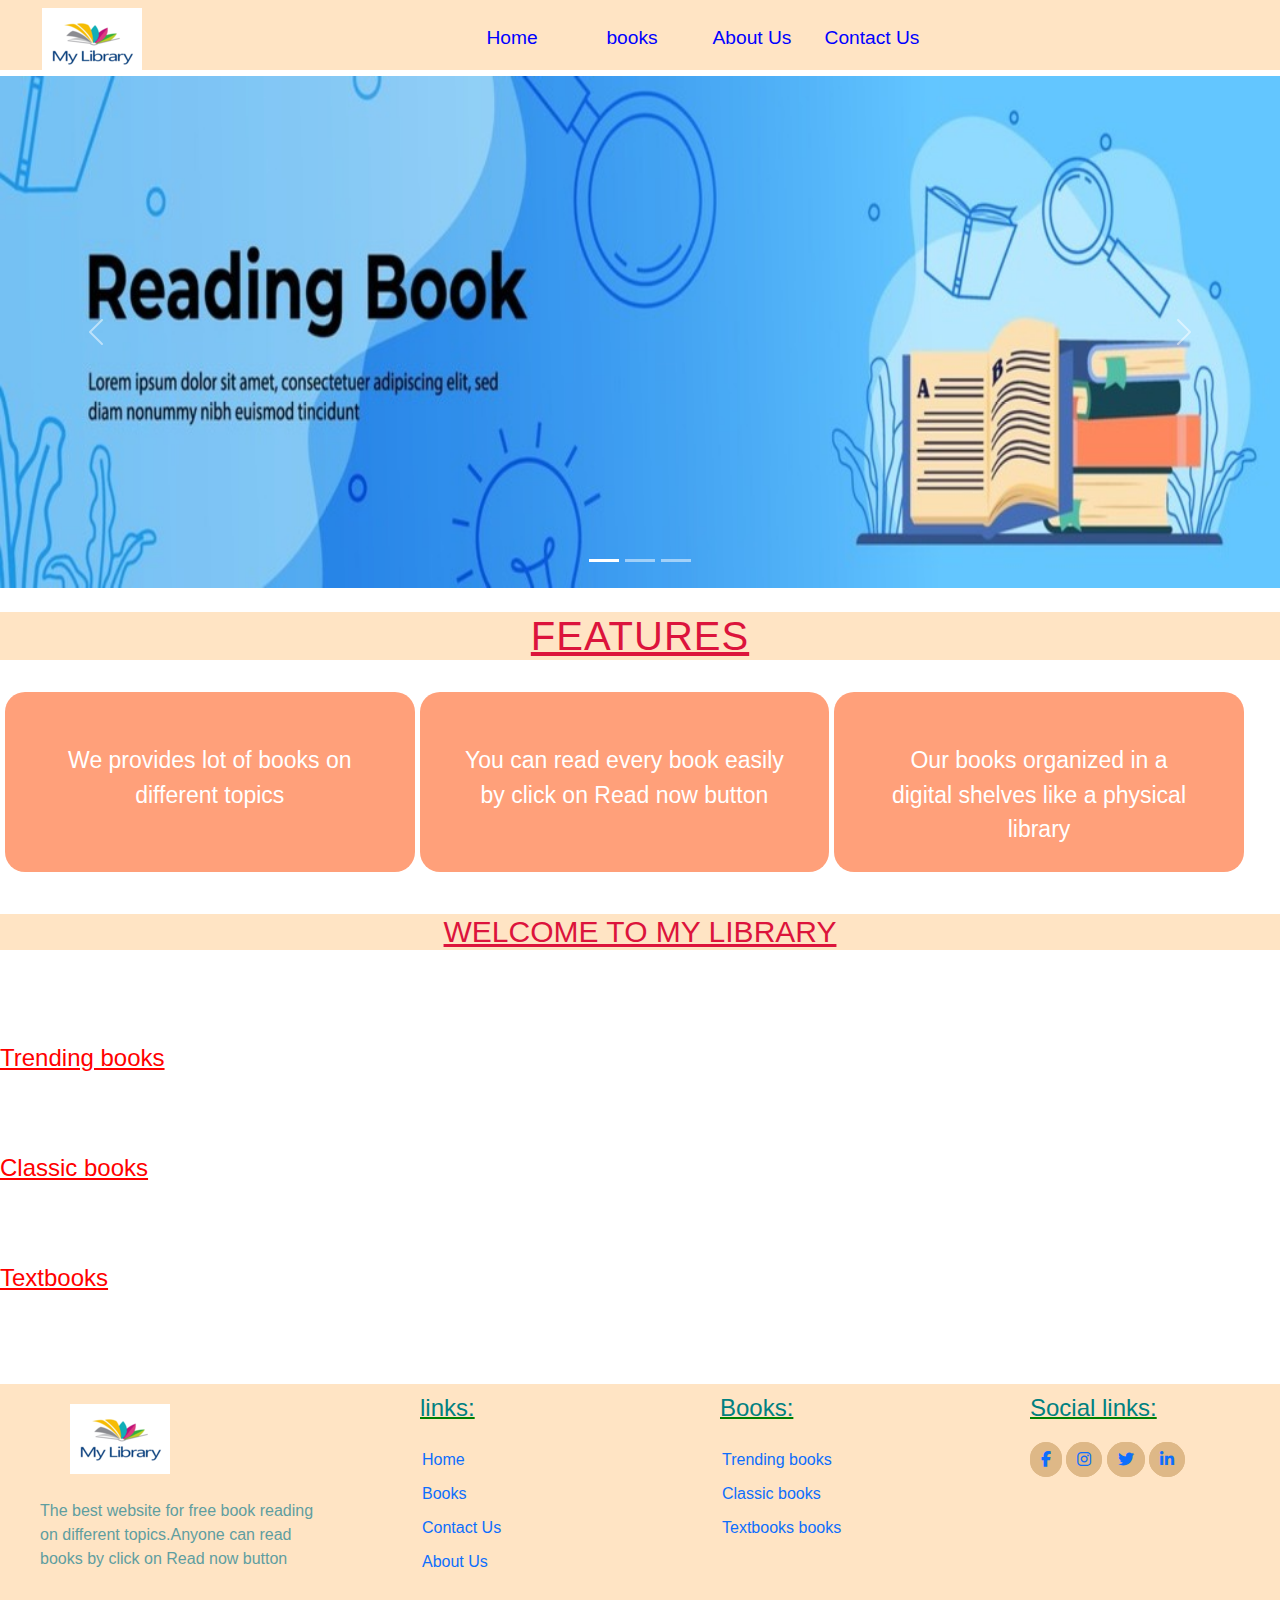
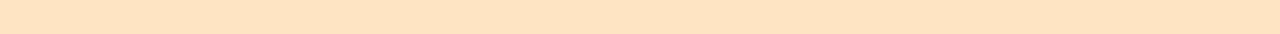
<file: index.html>
<!DOCTYPE html>
<html lang="en">

<head>
  <meta charset="UTF-8">
  <meta name="viewport" content="width=device-width, initial-scale=1.0">
  <title>Document</title>
  <link rel="stylesheet" href="style.css">
  <link href="https://cdn.jsdelivr.net/npm/bootstrap@5.3.2/dist/css/bootstrap.min.css" rel="stylesheet">
  <script src="https://cdn.jsdelivr.net/npm/bootstrap@5.3.2/dist/js/bootstrap.bundle.min.js"></script>
  <link rel="stylesheet" href="https://cdnjs.cloudflare.com/ajax/libs/OwlCarousel2/2.3.4/assets/owl.carousel.css"
    integrity="sha512-UTNP5BXLIptsaj5WdKFrkFov94lDx+eBvbKyoe1YAfjeRPC+gT5kyZ10kOHCfNZqEui1sxmqvodNUx3KbuYI/A=="
    crossorigin="anonymous" referrerpolicy="no-referrer" />
  <link rel="stylesheet"
    href="https://cdnjs.cloudflare.com/ajax/libs/OwlCarousel2/2.3.4/assets/owl.theme.default.min.css"
    integrity="sha512-sMXtMNL1zRzolHYKEujM2AqCLUR9F2C4/05cdbxjjLSRvMQIciEPCQZo++nk7go3BtSuK9kfa/s+a4f4i5pLkw=="
    crossorigin="anonymous" referrerpolicy="no-referrer" />
  <link rel="stylesheet" href=" https://cdnjs.cloudflare.com/ajax/libs/font-awesome/6.4.2/css/all.min.css">
</head>

<body>
  <div class="navbar">
    <ul>
      <li><a href="#home"><img src="download.png" alt="" ></a></li>
      <li id="b"><a href="#home">Home</a></li>
      <li><a href="#books">books</a></li>
        <li><a href="About Us.HTML">About Us</a></li>
      <li><a href="contact us.html">Contact Us</a></li>
      
    </ul>
  </div>
  <DIV id="home">
    <div id="demo" class="carousel slide" data-bs-ride="carousel" style="margin-top: 6px;">

      <!-- Indicators/dots -->
      <div class="carousel-indicators">
        <button type="button" data-bs-target="#demo" data-bs-slide-to="0" class="active"></button>
        <button type="button" data-bs-target="#demo" data-bs-slide-to="1"></button>
        <button type="button" data-bs-target="#demo" data-bs-slide-to="2"></button>
      </div>

      <!-- The slideshow/carousel -->
      <div class="carousel-inner">
        <div class="carousel-item active">
          <img src="banner.jpg" alt="Los Angeles" class="d-block" style="width:100%">
        </div>
        <div class="carousel-item">
          <img src="banner 3.jpg" alt="Chicago" class="d-block" style="width:100%">
        </div>
        <div class="carousel-item">
          <img src="banner 2.jpg" alt="New York" class="d-block" style="width:100%">
        </div>
      </div>

      <!-- Left and right controls/icons -->
      <button class="carousel-control-prev" type="button" data-bs-target="#demo" data-bs-slide="prev">
        <span class="carousel-control-prev-icon"></span>
      </button>
      <button class="carousel-control-next" type="button" data-bs-target="#demo" data-bs-slide="next">
        <span class="carousel-control-next-icon"></span>
      </button>
    </div>
  </DIV>
  <br>
  <div id="about">
    <h1 style="color:crimson;">FEATURES</h1><br>
    <div class="about">
      <div class="service">
        We provides lot of books on different topics
      </div>
      <div class="service">
        You can read every book easily by click on Read now button
      </div>
      <div class="service">
        Our books organized in a digital shelves like a physical library
      </div>
    </div>
  </div>
  <br><br><br>
  <div id="books">
    <h2 id="h" style="text-decoration: underline;">WELCOME TO MY LIBRARY</h2><br>
    <br><br>
    <div id="trending">
    <p class="trend">Trending books</p>
    <br>
    <div class="mainbook owl-carousel owl-theme">
      <div class="item">
        <img src="book 1.jpg" alt=""><br>
        <button><a
            href="https://www.amazon.com/Control-Your-Mind-Master-Feelings-ebook/dp/B07XJFRWWR?asin=1691706639&revisionId=&format=4&depth=3">Read
            now</a></button>
      </div>
      <div class="item">
        <img src="book 7.jpg" alt=""><br>
        <button><a href="the alchemist.pdf">Read now</a></button>
      </div>
      <div class="item">
        <img src="book 3.jpg" alt=""><br>
        <button><a href="game of thrones.pdf">Read now</a></button>
      </div>
      <div class="item">
        <img src="book 4.jpg" alt=""><br>
        <button><a href="https://www.junkybooks.com/book/reader.php?book=thebooks/63b03a1ac20a2-twisted-lies.pdf">Read now</a></button>
      </div>
      <div class="item">
        <img src="book 5.jpg" alt=""><br>
        <button><a href="https://canonburyprimaryschool.co.uk/wp-content/uploads/2016/01/Joanne-K.-Rowling-Harry-Potter-Book-1-Harry-Potter-and-the-Philosophers-Stone-EnglishOnlineClub.com_.pdf">Read now</a></button>
      </div>
      <div class="item">
        <img src="book 6.jpg" alt=""><br>
        <button><a href="book 6 pdf.pdf">Read now</a></button>
      </div>
      <div class="item">
        <img src="book 2.jpg" alt=""><br>
        <button><a href="">Read now</a></button>
      </div>
      <div class="item">
        <img src="book 8.jpg" alt=""><br>
        <button><a href="">Read now</a></button>
      </div>
      <div class="item">
        <img src="book 9.jpg" alt=""><br>
        <button><a href="">Read now</a></button>
      </div>
      <div class="item">
        <img src="book 10.jpg" alt=""><br>
        <button><a href="">Read now</a></button>
      </div>
      <div class="item">
        <img src="book 11.jpg" alt=""><br>
        <button><a href="">Read now</a></button>
      </div>
      <div class="item">
        <img src="book 12.jpg" alt=""><br>
        <button><a href="">Read now</a></button>
      </div>
      <div class="item">
        <img src="book 13.jpg" alt=""><br>
        <button><a href="">Read now</a></button>
      </div>
      <div class="item">
        <img src="book 14.jpg" alt=""><br>
        <button><a href="">Read now</a></button>
      </div>
      <div class="item">
        <img src="book 15.jpg" alt=""><br>
        <button><a href="">Read now</a></button>
      </div>
      <div class="item">
        <img src="book 16.jpg" alt=""><br>
        <button><a href="">Read now</a></button>
      </div>
      <div class="item">
        <img src="book 17.jpg" alt=""><br>
        <button><a href="">Read now</a></button>
      </div>

    </div>
    </div>
    <br>
    <div id="classic">
      <p class="trend">Classic books</p>
      <br>
      <div class="mainbook owl-carousel owl-theme">
        <div class="item">
          <img src="book 18.jpg" alt=""><br>
          <button><a
              href="https://www.amazon.com/Control-Your-Mind-Master-Feelings-ebook/dp/B07XJFRWWR?asin=1691706639&revisionId=&format=4&depth=3">Read
              now</a></button>
        </div>
        <div class="item">
          <img src="book 19.jpg" alt=""><br>
          <button><a href="">Read now</a></button>
        </div>
        <div class="item">
          <img src="book 20.jpg" alt=""><br>
          <button><a href="">Read now</a></button>
        </div>
        <div class="item">
          <img src="book 21.jpg" alt=""><br>
          <button><a href="">Read now</a></button>
        </div>
        <div class="item">
          <img src="book 22.jpg" alt=""><br>
          <button><a href="">Read now</a></button>
        </div>
        <div class="item">
          <img src="book 23.jpg" alt=""><br>
          <button><a href="">Read now</a></button>
        </div>
        <div class="item">
          <img src="book 24.jpg" alt=""><br>
          <button><a href="">Read now</a></button>
        </div>
        <div class="item">
          <img src="book 25.jpg" alt=""><br>
          <button><a href="">Read now</a></button>
        </div>
        <div class="item">
          <img src="book 26.jpg" alt=""><br>
          <button><a href="">Read now</a></button>
        </div>
        <div class="item">
          <img src="book 27.jpg" alt=""><br>
          <button><a href="">Read now</a></button>
        </div>
        <div class="item">
          <img src="book 28.jpg" alt=""><br>
          <button><a href="">Read now</a></button>
        </div>
        <div class="item">
          <img src="book 29.jpg" alt=""><br>
          <button><a href="">Read now</a></button>
        </div>
        <div class="item">
          <img src="book 30.jpg" alt=""><br>
          <button><a href="">Read now</a></button>
        </div>
        <div class="item">
          <img src="book 31.jpg" alt=""><br>
          <button><a href="">Read now</a></button>
        </div>
        <div class="item">
          <img src="book 32.jpg" alt=""><br>
          <button><a href="">Read now</a></button>
        </div>
  
      </div>
    </div>
    
    <div id="textbook">
      <br>
      <p class="trend">Textbooks</p>
      <br>
      <div class="mainbook owl-carousel owl-theme">
        <div class="item">
          <img src="book 33.jpg" alt=""><br>
          <button><a
              href="https://www.amazon.com/Control-Your-Mind-Master-Feelings-ebook/dp/B07XJFRWWR?asin=1691706639&revisionId=&format=4&depth=3">Read
              now</a></button>
        </div>
        <div class="item">
          <img src="book 34.jpg" alt=""><br>
          <button><a href="">Read now</a></button>
        </div>
        <div class="item">
          <img src="book 35.jpg" alt=""><br>
          <button><a href="">Read now</a></button>
        </div>
        <div class="item">
          <img src="book 36.jpg" alt=""><br>
          <button><a href="">Read now</a></button>
        </div>
        <div class="item">
          <img src="book 37.jpg" alt=""><br>
          <button><a href="">Read now</a></button>
        </div>
        <div class="item">
          <img src="book 38.jpg" alt=""><br>
          <button><a href="">Read now</a></button>
        </div>
        <div class="item">
          <img src="book 39.jpg" alt=""><br>
          <button><a href="">Read now</a></button>
        </div>
        <div class="item">
          <img src="book 40.jpg" alt=""><br>
          <button><a href="">Read now</a></button>
        </div>
        <div class="item">
          <img src="book 41.jpg" alt=""><br>
          <button><a href="">Read now</a></button>
        </div>
        <div class="item">
          <img src="book 42.jpg" alt=""><br>
          <button><a href="">Read now</a></button>
        </div>
        <div class="item">
          <img src="book 43.jpg" alt=""><br>
          <button><a href="">Read now</a></button>
        </div>
        <div class="item">
          <img src="book 44.jpg" alt=""><br>
          <button><a href="">Read now</a></button>
        </div>
        <div class="item">
          <img src="book 45.jpg" alt=""><br>
          <button><a href="">Read now</a></button>
        </div>
        <div class="item">
          <img src="book 46.jpg" alt=""><br>
          <button><a href="">Read now</a></button>
        </div>
        <div class="item">
          <img src="book 47.jpg" alt=""><br>
          <button><a href="">Read now</a></button>
        </div>
  
      </div>
    </div>
    <script src="https://cdnjs.cloudflare.com/ajax/libs/jquery/3.7.0/jquery.min.js"
      integrity="sha512-3gJwYpMe3QewGELv8k/BX9vcqhryRdzRMxVfq6ngyWXwo03GFEzjsUm8Q7RZcHPHksttq7/GFoxjCVUjkjvPdw=="
      crossorigin="anonymous" referrerpolicy="no-referrer"></script>
    <script src="https://cdnjs.cloudflare.com/ajax/libs/OwlCarousel2/2.3.4/owl.carousel.min.js"
      integrity="sha512-bPs7Ae6pVvhOSiIcyUClR7/q2OAsRiovw4vAkX+zJbw3ShAeeqezq50RIIcIURq7Oa20rW2n2q+fyXBNcU9lrw=="
      crossorigin="anonymous" referrerpolicy="no-referrer"></script>
    <script>
      $('.owl-carousel').owlCarousel({
        loop: true,
        margin: 1,
        nav: true,
        responsive: {
          0: {
            items: 1
          },
          600: {
            items: 3
          },
          1000: {
            items: 5
          }
        }
      })
    </script>
  </div>
  <br><br>
  <footer class="footer">
    <div class="list">
      <img src="download.png" alt="" style="padding: 10px 0px 0px 30px ;">
      <p>
        The best website for free book reading on different topics.Anyone can read books by click on Read  now button
      </p>
    </div>
    <div class="list" style="padding-left: 70px;">
      <h4>links:</h4>
      <ul>
        <li><a href="#home">Home</a></li>
        <li><a href="#books">Books</a></li>
        <li><a href="contact us.html">Contact Us</a></li>
        <li><a href="About Us.HTML">About Us</a></li>
      </ul>
    </div>
    <div class="list" id="f">
      <h4>Books:</h4>
      <ul>
        <li><a href="#trending">Trending books</a></li>
        <li><a href="#classic">Classic books</a></li>
        <li><a href="#textbook">Textbooks books</a></li>
      </ul>
    </div>
    <div class="list">
      <h4>Social links:</h4>
      <div class="social-links" style="padding-left: 30px;">
        <a href="https://www.facebook.com/videos?campaign_id=1653377901&extra_1=s%7Cc%7C318307045126%7Ce%7Cfacebook%27%7C&placement=&creative=318307045126&keyword=facebook%27&partner_id=googlesem&extra_2=campaignid%3D1653377901%26adgroupid%3D65139789042%26matchtype%3De%26network%3Dg%26source%3Dnotmobile%26search_or_content%3Ds%26device%3Dc%26devicemodel%3D%26adposition%3D%26target%3D%26targetid%3Dkwd-362360550869%26loc_physical_ms%3D1011081%26loc_interest_ms%3D%26feeditemid%3D%26param1%3D%26param2%3D&gclid=CjwKCAjwv-2pBhB-EiwAtsQZFDeqfbgqoLa0UOWDe1kroNrL7Yd13avrxGKo1q6VwZItdudqAJaOVBoCyv4QAvD_BwE"><i class="fab fa-facebook-f"></i></a>
        <a href="https://www.instagram.com/"><i class="fab fa-instagram"></i></a>
        <a href="https://www.twitter.com"><i class="fab fa-twitter"></i></a>
        <a href=""><i class="fab fa-linkedin-in"></i></a>

      </div>


    </div>
  </footer>

  </div>
</body>

</html>
</file>
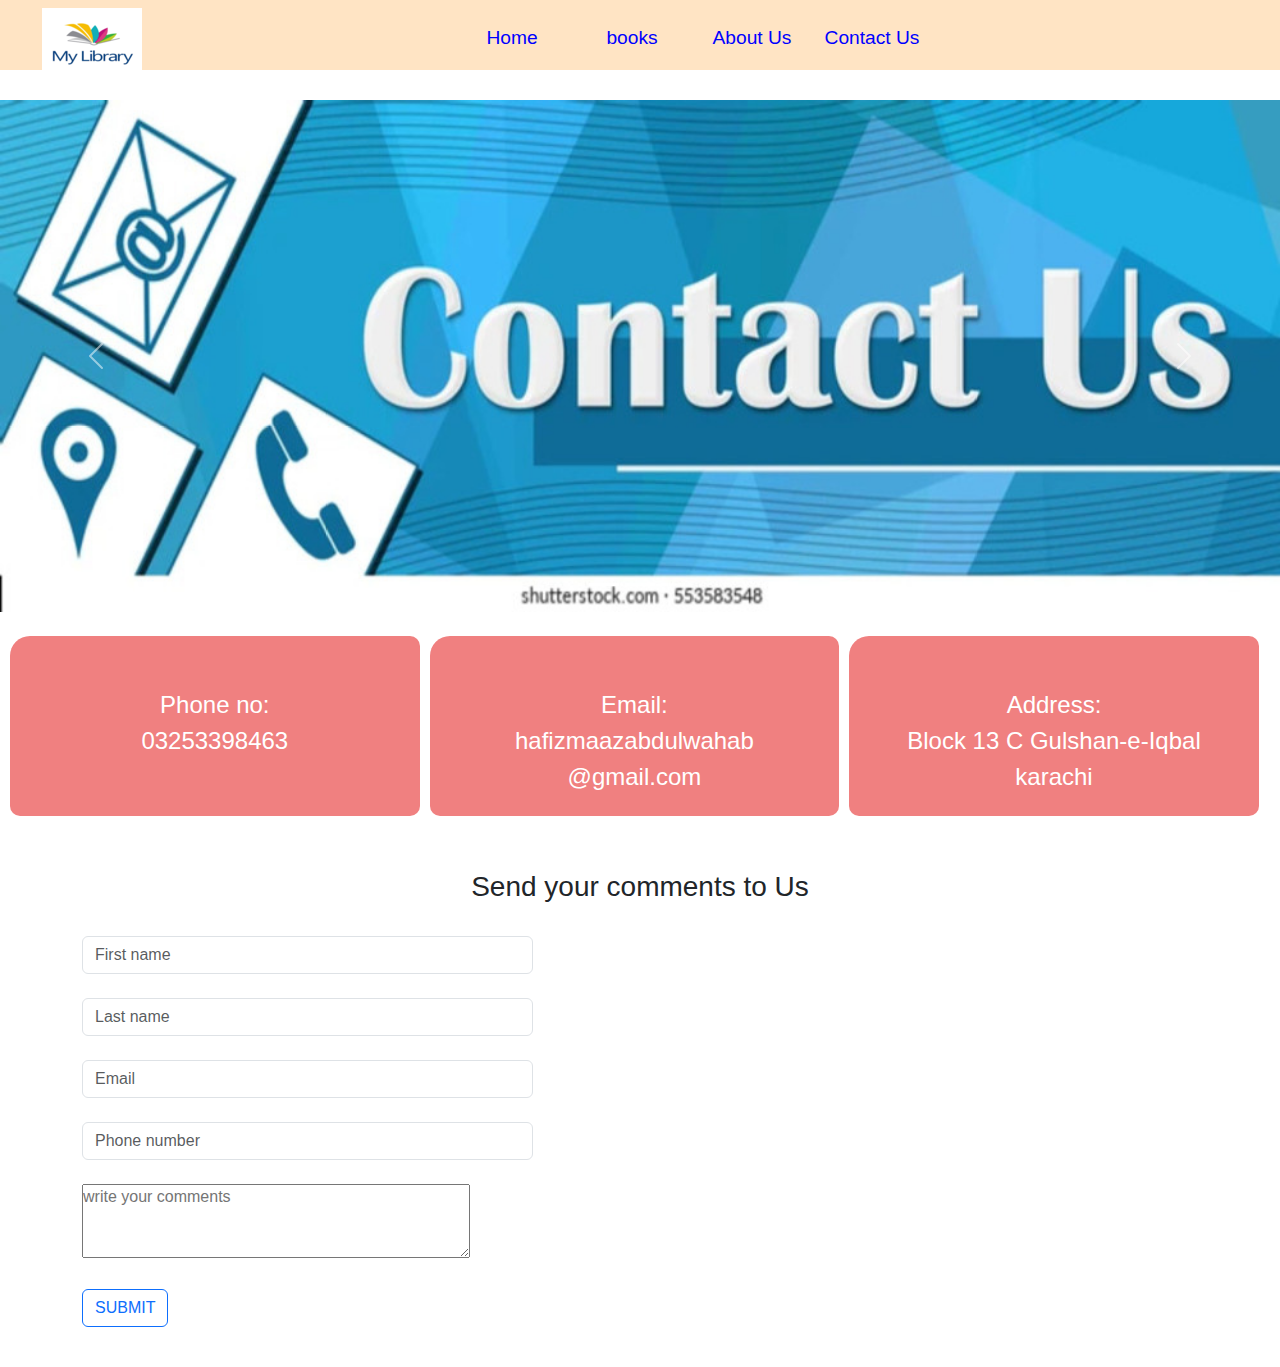
<file: contact us.html>
<!DOCTYPE html>
<html lang="en">

<head>
  <meta charset="UTF-8">
  <meta name="viewport" content="width=device-width, initial-scale=1.0">
  <title>Contact Us</title>
  <link rel="stylesheet" href="style.css">
  <link href="https://cdn.jsdelivr.net/npm/bootstrap@5.0.2/dist/css/bootstrap.min.css" rel="stylesheet"
    integrity="sha384-EVSTQN3/azprG1Anm3QDgpJLIm9Nao0Yz1ztcQTwFspd3yD65VohhpuuCOmLASjC" crossorigin="anonymous">
  <link href="https://cdn.jsdelivr.net/npm/bootstrap@5.3.2/dist/css/bootstrap.min.css" rel="stylesheet">
  <script src="https://cdn.jsdelivr.net/npm/bootstrap@5.3.2/dist/js/bootstrap.bundle.min.js"></script>
  <style>
    * {
      font-family: sans-serif;
      margin: 0;
      padding: 0;
    }
    h1 {
      text-align: center;
      margin-top: 50px
    }
  </style>
</head>

<body>
  <div class="navbar">
    <ul>
      <li><img src="download.png" alt=""></li>
      <li id="b"><a href="index.html">Home</a></li>
      <li><a href="#books">books</a></li>
      <li><a href="About Us.HTML">About Us</a></li>
      <li><a href="contact us.html">Contact Us</a></li>

    </ul>
  </div>
  

  <br>
  <div id="demo" class="carousel slide" data-bs-ride="carousel" style="margin-top: 6px;">

    <!-- Indicators/dots -->
    <div class="carousel-indicators">
      <button type="button" data-bs-target="#demo" data-bs-slide-to="0" class="active"></button>
      <button type="button" data-bs-target="#demo" data-bs-slide-to="1"></button>
      <button type="button" data-bs-target="#demo" data-bs-slide-to="2"></button>
    </div>

    <!-- The slideshow/carousel -->
    <div class="carousel-inner">
      <div class="carousel-item active">
        <img src="banner 6.jpg" alt="Los Angeles" class="d-block" style="width:100%">
      </div>
      <div class="carousel-item">
        <img src="banner 8.jpg" alt="Chicago" class="d-block" style="width:100%">
      </div>
      <div class="carousel-item">
        <img src="banner.jpg" alt="New York" class="d-block" style="width:100%">
      </div>
    </div>

    <!-- Left and right controls/icons -->
    <button class="carousel-control-prev" type="button" data-bs-target="#demo" data-bs-slide="prev">
      <span class="carousel-control-prev-icon"></span>
    </button>
    <button class="carousel-control-next" type="button" data-bs-target="#demo" data-bs-slide="next">
      <span class="carousel-control-next-icon"></span>
    </button>
  </div><br>
  <div class="contactus">
    <div class="contact">Phone no: <br>03253398463</div>
    <div class="contact">Email: <br> hafizmaazabdulwahab @gmail.com</div>
    <div class="contact">Address: <br> Block 13 C Gulshan-e-Iqbal karachi</div>
  </div>
  <br>
  <h3 style="text-align: center;">Send your comments to Us</h3><br>
  <div class="container">
   <div class="row">
<div class="col-md-5">
<form action="">
  <input type="text" class="form-control" placeholder="First name"><br>
<input type="text" class="form-control" placeholder="Last name"><br>
<input type="email" class="form-control" placeholder="Email"><br>
<input type="text" class="form-control" placeholder="Phone number"><br>
<textarea name="" id="" cols="40" rows="3" class="form-cotrol" placeholder="write your comments"></textarea><br><br>
<button class="btn btn-outline-primary" style="margin-bottom: 40px;">SUBMIT</button><br>
</form>
</div>
   </div>
  </div>
</body>

</html>
</file>
<file: style.css>
* {
    margin: 0;
    padding: 0;
    list-style: none;
    font-family: Arial, Helvetica, sans-serif;
    box-sizing: border-box;
}

.navbar {
    background-color:bisque;
    width: 100%;
    height: 70px;
  position: fixed;
}

.navbar ul li{
    width: 120px;
    line-height: 60px;
    float: left;
    text-align: center;
}
.navbar ul li a:hover{
    color: lightskyblue;
}
.navbar ul li a{
    text-decoration: none;
    color:blue;
 font-size: larger;
}
#b{
    margin-left: 300px;
}
.navbar ul li:hover{
    background-color: burlywood;
}
h1{
   text-align: center;
   letter-spacing: 1px;
   margin-top: 10px;
   background-color: bisque;
   text-decoration: underline;
   color: red;
}
h1:hover{
 
   transform: scale(1.1);
   transition: 2s;
}
#h{
    font-size: 30px;
    text-align: center;
    background-color: bisque;
    color: crimson;
}
#h:hover{
    transform: scale(1.1);
   transition: 2s;
}
.about{
    width: 100%;
    height: 150px;
    
}
.service{
    width: 32%;
    height: 180px;
    background-color: lightsalmon;
    color: white;
    padding: 4% 3.5% 4% 3.5%;
    text-align: center;
    float: left;
    margin-left: 5px;
    border-radius: 20px;
    font-size: 23px;
}
.service:hover{
    background-color: violet;
    transform: scale(1.1);
    transition-duration: 2s;
}
.trend{
    color: red;
    text-decoration: underline;
    font-size: x-large;
    margin-top: 10px;
}
.mainbook{
    width: 100%;
    height: 350px;
    background-color: lightskyblue;
    margin-left: 10px;
    padding-left: 5px;
    padding-top: 5px;
    float: left;
    margin-bottom: 15px;
}
.mainbook button{
    margin-top: 10px;
    border: 2px solid lightblue;
    padding: 5px 18px;
    border-radius: 10px;
    margin-left: 10px;
    margin-top: 5px;
}
.mainbook button:hover{
    background-color: aqua;
}
.item{
    float: left; 
}
footer{
   background-color:bisque;
   width: 100%;
   height: 250px;
   
   overflow: hidden;
   
}
.list{
    width: 25%;
    height: 200px;
    float: left;
    margin-top: 10px;
    padding-left: 40px;
    color: cadetblue;
        
}
.list a{
    text-decoration: none;
}
.list li{
    margin-bottom: 10px;
}
.list a:hover{
padding-left: 10px;
transition-duration: 2s;
}
.list h4{
    margin-bottom: 25px;
    padding-left: 30px;
    text-decoration: underline 2px green;
    color: teal;
}
.list img{
    margin-bottom: 25px;
}
#f{
    padding-left: 50px;
}
.contactus{
width: 100%;
height: 180px;
margin-bottom: 30px;
}
.contact{
    width: 32%;
    height: 180px;
    background-color:lightcoral;
    color: white;
    border-radius: 20px 10px 10px 10px;
    float: left;
    font-size: x-large;
    padding: 4% 3% 3% 3%;
    margin-left: 10px;
    text-align: center;
    font-family: sans-serif;
}
.aboutus{
    width: 100%;
    height: 180px;
}
.social-links a{
padding: 8px 10px 8px 10px;
background-color: burlywood;
border: 1px solid burlywood;
border-radius: 60px;
}
.contact:hover{
transform: scale(1.1);
transition-duration: 2s;
}
</file>
